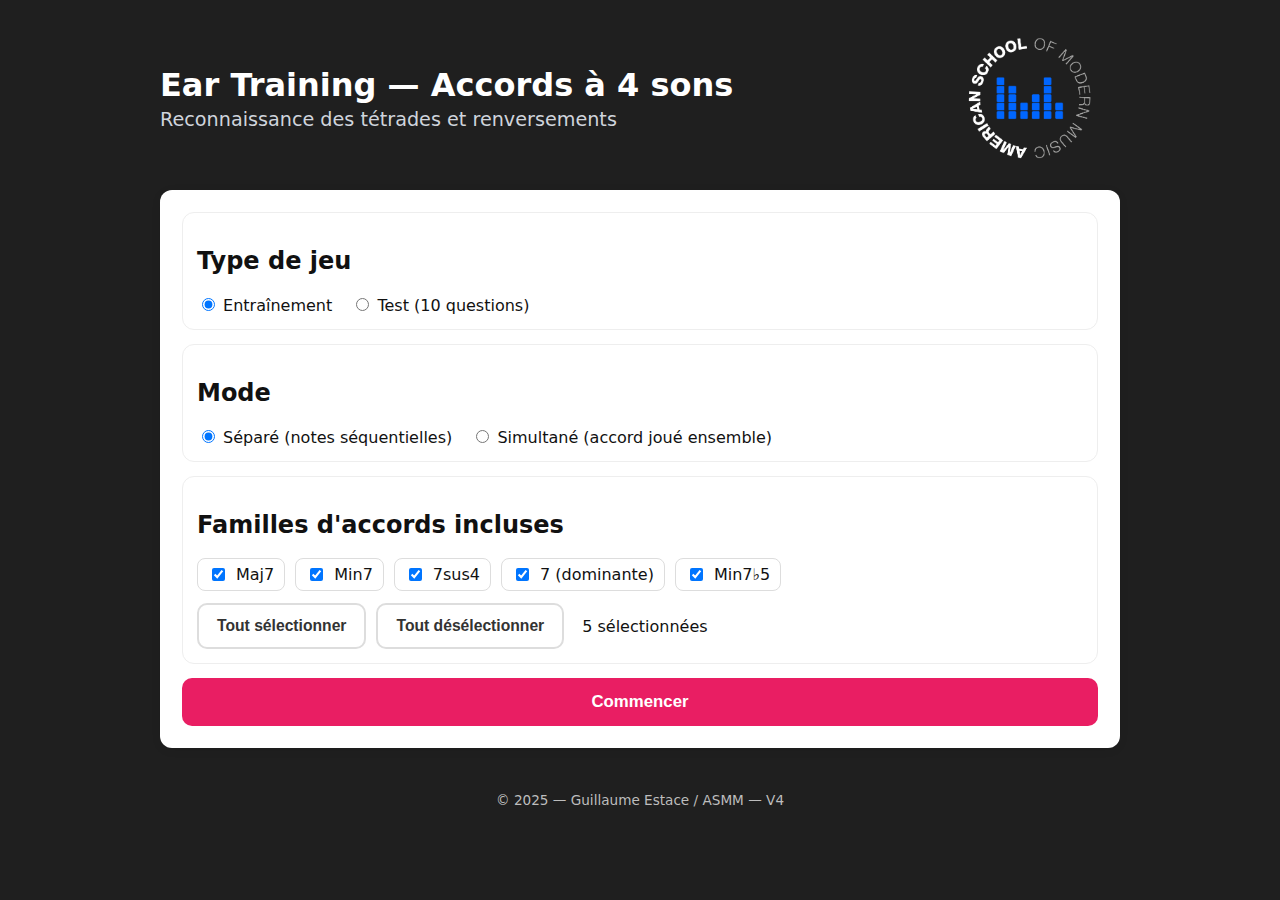
<file: index.html>
<!DOCTYPE html>
<html lang="fr">
<head>
  <meta charset="UTF-8" />
  <meta name="viewport" content="width=device-width, initial-scale=1" />
  <title>Ear Training — Accords à 4 sons</title>
  <link rel="stylesheet" href="styles.css" />
  <style>
    /* Garde tout visible même si un style masque des blocs */
    .triad-selects { display:block !important; }
    .triad-selects select { min-width:180px; margin-right:8px; }
    #chord-checks { display:flex; flex-wrap:wrap; gap:10px; margin-top:10px; }
    #chord-checks label { display:inline-flex; align-items:center; gap:8px; padding:6px 10px; border:1px solid #ddd; border-radius:8px; background:#fff; }
  </style>
</head>
<body>
  <!-- En-tête -->
  <header class="menu-hdr">
    <div>
      <h1>Ear Training — Accords à 4 sons</h1>
      <p class="subtitle">Reconnaissance des tétrades et renversements</p>
    </div>
    <img src="logo.png" alt="Logo ASMM" class="hdr-logo" />
  </header>

  <!-- MENU -->
  <main id="menu">
    <div class="card">
      <h2>Type de jeu</h2>
      <label><input type="radio" name="gametype" value="training" checked> Entraînement</label>
      <label style="margin-left:14px;"><input type="radio" name="gametype" value="test"> Test (10 questions)</label>
    </div>

    <div class="card">
      <h2>Mode</h2>
      <label><input type="radio" name="mode" value="sequential" checked> Séparé (notes séquentielles)</label>
      <label style="margin-left:14px;"><input type="radio" name="mode" value="simultaneous"> Simultané (accord joué ensemble)</label>
    </div>

    <div class="card" id="chord-picker">
      <h2>Familles d'accords incluses</h2>

      <!-- ✅ Cases statiques -->
      <div id="chord-checks">
        <label><input type="checkbox" value="Maj7"  checked> Maj7</label>
        <label><input type="checkbox" value="Min7"  checked> Min7</label>
        <label><input type="checkbox" value="7sus4" checked> 7sus4</label>
        <label><input type="checkbox" value="7"     checked> 7 (dominante)</label>
        <label><input type="checkbox" value="-7b5"  checked> Min7♭5</label>
      </div>

      <div class="buttons-bottom" style="justify-content:flex-start">
        <button id="select-all-chords" class="ctrl-btn white" type="button">Tout sélectionner</button>
        <button id="deselect-all-chords" class="ctrl-btn white" type="button">Tout désélectionner</button>
        <span id="selected-count" style="align-self:center;margin-left:8px;"></span>
      </div>
      <p id="chord-warning" style="color:#d71e14;display:none;margin:6px 0 0;">⚠️ Sélectionnez au moins une famille.</p>
    </div>

    <button id="start-game" class="validate-btn" style="max-width:960px;" type="button">Commencer</button>
  </main>

  <!-- JEU -->
  <main id="game" style="display:none;">
    <div class="hud">
      <div class="hud-left">
        <div id="progress">Question 0/10</div>
        <div id="score">Score : 0</div>
      </div>
      <div id="timing">Temps: 0.0s</div>
    </div>

    <div id="question" class="card"></div>

    <!-- Sélecteurs de réponse -->
    <div class="card triad-selects">
      <select id="chord-select"></select>
      <select id="inversion-select"></select>
      <select id="fundamental-select"></select>
    </div>

    <button id="submit-answer" class="validate-btn" type="button">Valider</button>

    <div id="validation-message" class="feedback"></div>
    <div id="result"></div>

    <div class="buttons-bottom">
      <button id="replay-single-and-chord" class="ctrl-btn" type="button">Réécouter (note + accord)</button>
      <button id="replay-chord-only" class="ctrl-btn" type="button">Réécouter (accord seul)</button>
      <button id="next-question" class="ctrl-btn" type="button">Question suivante</button>
      <button id="restart-test" class="ctrl-btn" type="button">Recommencer le test</button>
      <button id="back-to-menu" class="ctrl-btn white" style="width:100%;" type="button">Menu</button>
    </div>
  </main>

  <footer class="app-footer">© 2025 — Guillaume Estace / ASMM — V4</footer>

  <!-- 👇 même nom que ta version triade -->
  <script src="script.js"></script>
</body>
</html>
</file>
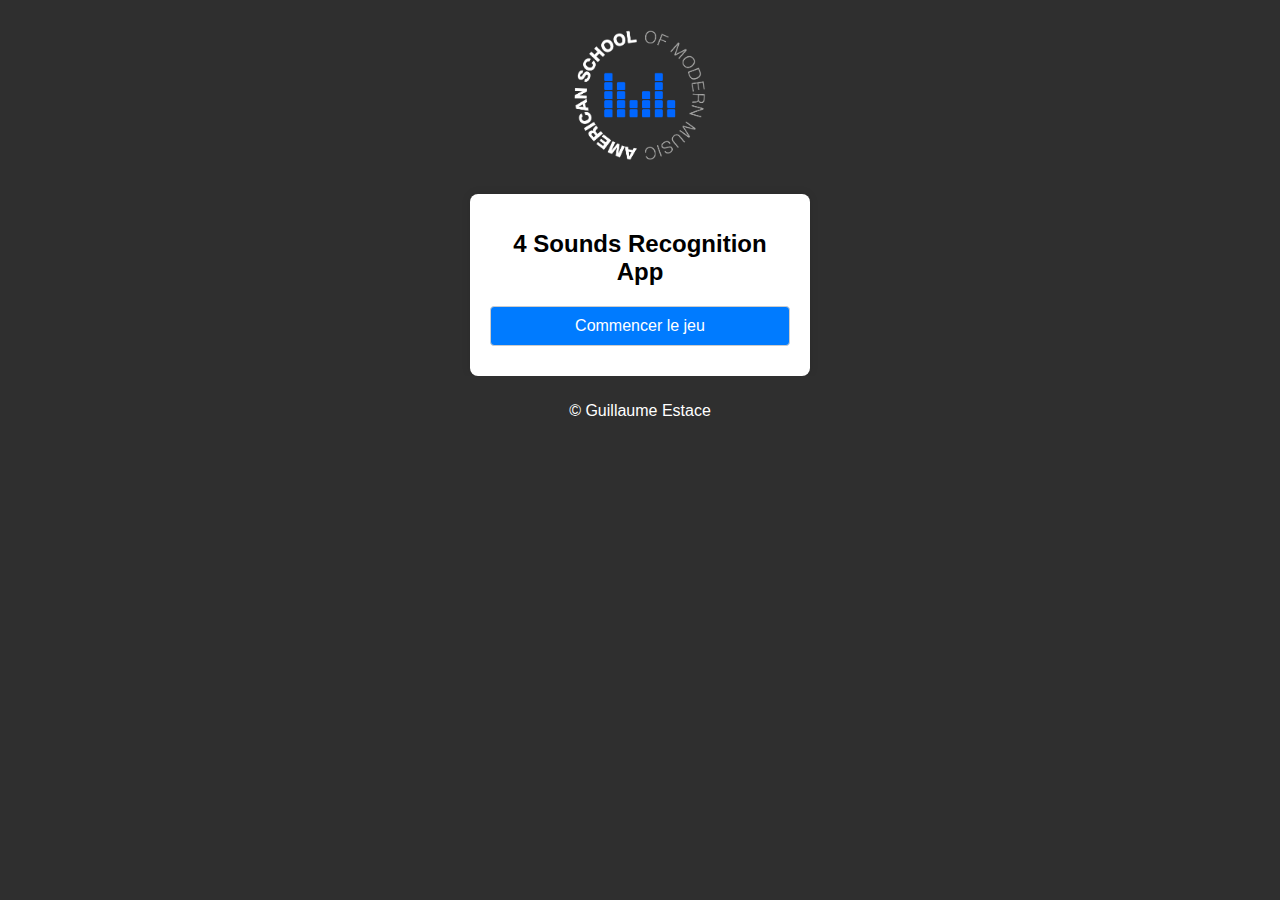
<file: 4 sounds Low v1/index.html>
<!DOCTYPE html>
<html lang="fr">
<head>
    <meta charset="UTF-8">
    <title>Triad App</title>
    <link rel="stylesheet" href="styles.css">
</head>
<body>
    <div id="logo-container">
        <img id="logo" src="logo.png" alt="Logo">
    </div>
    <div id="menu">
        <h1>4 Sounds Recognition App</h1> <!-- Ajout du titre principal de l'application -->
        <button id="start-game">Commencer le jeu</button>
    </div>
    <div id="game" style="display: none;">
        <div id="question"></div>
        <div id="validation-message" style="color: green; font-weight: bold;"></div> <!-- Ajouté pour les messages de validation -->
        <div id="result"></div>
        <div id="options"></div>
        <div id="buttons" class="buttons-bottom">
            <button id="next-question">Next Question</button>
            <button id="back-to-menu">Menu</button>
            <button id="restart-test">Restart test</button>
        </div>
    </div>
    <footer>
        <p>&copy; Guillaume Estace</p>
    </footer>
    <script src="script.js"></script>
</body>
</html>
</file>
<file: styles.css>
/* ===========================
   ASMM Pro Theme — Fuchsia Valider, Bleu ailleurs
   =========================== */

   :root{
    --bg:#1f1f1f;            /* fond global sombre */
    --surface:#ffffff;       /* surface cartes */
    --card:#ffffff;
    --primary:#0a66ff;       /* bleu ASMM */
    --primary-700:#0756d6;
    --fuchsia:#e91e63;       /* bouton Valider */
    --fuchsia-hover:#c2185b;
    --neutral-border:#d0d5dd;
    --text:#111;
    --text-sub:#5a5a5a;
    --text-invert:#fff;
    --shadow:0 2px 10px rgba(0,0,0,.08);
    --radius-lg:12px;
    --radius-md:10px;
  }
  
  /* Reset & base */
  *{box-sizing:border-box;}
  body{
    font-family:system-ui,-apple-system,Segoe UI,Roboto,Arial,sans-serif;
    background:var(--bg);
    color:var(--text);
    margin:0;
    display:flex;
    flex-direction:column;
    align-items:center;
  }
  
  /* ===== Header ===== */
  .menu-hdr{
    width:min(960px,92vw);
    margin:20px 0 8px;
    padding:8px 0;
    display:flex;align-items:center;justify-content:space-between;
  }
  .menu-hdr h1{
    margin:0;
    font-size:clamp(28px,2.5vw,34px);
    font-weight:800;
    color:var(--text-invert);          /* blanc sur fond sombre */
  }
  .menu-hdr .subtitle{
    margin:4px 0 0;
    font-size:clamp(16px,1.5vw,20px);
    color:#cfd4dc;                     /* lisible sur fond sombre */
  }
  .hdr-logo{
    width:clamp(110px,20vw,180px)!important;
    max-height:140px;
    height:auto;
    object-fit:contain;
    display:block;
  }
  
  /* ===== Containers ===== */
  #menu,#game{
    background:var(--surface);
    width:min(960px,92vw);
    padding:clamp(16px,2.6vw,22px);
    border-radius:var(--radius-lg);
    margin:6px 0 18px;
    box-shadow:var(--shadow);
  }
  .card{
    background:var(--card);
    border-radius:var(--radius-lg);
    padding:14px;
    margin-bottom:14px;
    border:1px solid #eee;
  }
  
  /* ===== HUD ===== */
  .hud{
    display:flex;align-items:center;justify-content:space-between;
    gap:14px;margin-bottom:10px;
  }
  .hud-left>div{line-height:1.25;}
  #timing{font-weight:600;}
  
  /* ===== Question ===== */
  #question{
    background:#f9fbff;
    border:1px solid #e7eefb;
    color:#111;
  }
  
  /* ===== Selects ===== */
  .triad-selects{
    display:grid;grid-template-columns:1fr;gap:10px;margin-bottom:6px;
  }
  select{
    width:100%;
    padding:12px 14px;
    border-radius:var(--radius-md);
    border:1.5px solid var(--neutral-border);
    font-size:1rem;
    font-weight:700;         /* meilleure lisibilité */
    background:#fff;
    color:#111;
  }
  select:focus-visible{outline:2px solid #99bdff;outline-offset:2px;}
  
  /* ===== Bouton Valider (fuchsia) ===== */
  .validate-btn{
    width:100%;
    padding:14px 16px;
    border:none;
    border-radius:var(--radius-md);
    font-size:1.05rem;
    font-weight:800;
    background:var(--fuchsia);
    color:var(--text-invert);
    cursor:pointer;
    transition:transform .15s ease,background .15s ease;
  }
  .validate-btn:hover{background:var(--fuchsia-hover);transform:translateY(-1px);}
  .validate-btn:active{transform:translateY(0);}
  
  /* ===== Boutons (bleus par défaut) + blanc pour Menu ===== */
  .buttons-bottom{
    display:flex;flex-wrap:wrap;justify-content:center;gap:10px;margin-top:12px;
  }
  .ctrl-btn{
    padding:12px 18px;
    font-size:.98rem;
    font-weight:800;
    border-radius:var(--radius-md);
    cursor:pointer;
    border:2px solid transparent;
    background:var(--primary);   /* TOUS bleus par défaut */
    color:#fff;
    transition:background .12s ease,transform .12s ease;
  }
  .ctrl-btn:hover{transform:translateY(-1px);}
  .ctrl-btn:active{transform:translateY(0);background:var(--primary-700);}
  
  /* Variante blanche (ex: bouton Menu) */
  .ctrl-btn.white{
    background:#fff;
    color:#333;
    border:2px solid #ddd;
  }
  .ctrl-btn.white:hover{box-shadow:0 2px 8px rgba(0,0,0,.06);}
  
  /* ===== Feedback & Résultats ===== */
  .feedback{
    min-height:28px;
    margin:10px 0 12px;
    font-size:1rem;
    font-weight:600;
    text-align:center;
  }
  .feedback.ok{color:#1f8b24;}
  .feedback.err{color:#c62828;}
  
  #result{margin-top:18px;text-align:center;line-height:1.5;}
  .score-img{display:block;margin:12px auto 16px;max-width:230px;height:auto;}
  @media(max-width:600px){.score-img{max-width:180px;}}
  
  /* Scoreboard responsive */
  .table-wrap{max-width:100%;overflow:auto;-webkit-overflow-scrolling:touch;}
  .score-table{width:100%;border-collapse:collapse;}
  .score-table th,.score-table td{
    border-bottom:1px solid #eaeaea;
    padding:8px 10px;
    text-align:center;
  }
  @media(max-width:600px){
    .score-table thead{display:none;}
    .score-table,.score-table tbody,.score-table tr,.score-table td{
      display:block;width:100%;
    }
    .score-table tr{
      margin-bottom:14px;
      border:1px solid #eaeaea;
      border-radius:10px;
      padding:8px;
      background:#fafafa;
    }
    .score-table td{
      text-align:left;
      border:none;
      padding:6px;
      font-size:14px;
    }
    .score-table td::before{
      content:attr(data-label);
      font-weight:700;
      display:inline-block;
      min-width:110px;
      margin-right:6px;
    }
  }
  
  /* ===== Footer ===== */
  .app-footer{margin:26px 0 20px;font-size:.85rem;color:#bdbdbd;text-align:center;}
  
  /* ===== Responsive layout boutons (mobile “tactile”) ===== */
  @media(min-width:680px){
    .triad-selects{grid-template-columns:1fr 1fr 1fr 1fr;}
  }
  @media(max-width:600px){
    .hdr-logo{width:120px!important;}
    /* Alignement clean en 2 colonnes pour les contrôles */
    .buttons-bottom{
      display:grid;
      grid-template-columns:1fr 1fr;
      gap:10px;
    }
    .ctrl-btn{width:100%;text-align:center;}
    .ctrl-btn.white{
      grid-column:1/-1; /* bouton Menu en pleine largeur */
      width:100%;
    }
    /* === Harmonisation de l'espacement des 3 selects en mode TEST (4-sons) === */
/* Force une grille avec un écart constant entre les selects */
#game .triad-selects{
  display: grid;
  grid-template-columns: 1fr;   /* 1 colonne sur mobile comme dans ta triade */
  gap: 14px;                    /* même espace vertical entre chaque select */
  margin-bottom: 12px;          /* air sous le bloc selects, avant le bouton Valider */
}

/* Supprime toute marge résiduelle injectée par d'autres styles */
#game .triad-selects > *{
  margin: 0 !important;
}

/* Hauteur homogène des champs (optionnel, identique à la triade) */
#game .triad-selects select{
  height: 56px;
  border-radius: 12px;
  font-weight: 700;
}
  }
</file>
<file: 4 sounds Low v1/styles.css>
body {
    font-family: Arial, sans-serif;
    margin: 0;
    padding: 0;
    display: flex;
    flex-direction: column;
    align-items: center;
    background-color: #2f2f2f; /* Gris anthracite */
}

/* Styles pour les boutons */
button {
    padding: 10px 20px;
    font-size: 16px;
    border: none;
    cursor: pointer;
}

#logo-container {
    width: 100%;
    text-align: center;
    margin-top: 20px;
}

#logo {
    max-width: 150px;
}

#menu, #game {
    background-color: #fff;
    padding: 20px;
    border-radius: 8px;
    box-shadow: 0 0 10px rgba(0, 0, 0, 0.1);
    width: 300px;
    text-align: center;
    margin-top: 20px;
}

h1 {
    font-size: 24px;
    margin-bottom: 20px;
}

label {
    display: block;
    margin-bottom: 5px;
    font-weight: bold;
}

select, button {
    width: 100%;
    padding: 10px;
    margin-bottom: 10px;
    border: 1px solid #ccc;
    border-radius: 4px;
    font-size: 16px;
}

button {
    background-color: #007bff;
    color: #fff;
    cursor: pointer;
}

button:hover {
    background-color: #0056b3;
}

#notes-played {
    margin-bottom: 20px;
    font-size: 18px;
    font-weight: bold;
}

#result {
    margin-top: 20px;
    font-size: 18px;
    font-weight: bold;
}

.options {
    display: flex;
    flex-direction: column;
    align-items: center;
    margin-top: 20px;
}

.columns-container {
    display: flex;
    justify-content: space-around;
    width: 100%;
}

.column {
    display: flex;
    flex-direction: column;
    align-items: center;
}

.option {
    margin: 5px;
    padding: 10px;
    background-color: #007bff;
    color: #fff;
    border: none;
    border-radius: 4px;
    cursor: pointer;
}

.option:hover {
    background-color: #0056b3;
}

.center-buttons {
    display: flex;
    justify-content: center;
    margin-top: 20px;
}

.center-buttons button {
    margin: 0 10px;
}

#replay-interval {
    background-color: green;
    color: white;
    padding: 10px 20px;
    border: none;
    cursor: pointer;
}

footer {
    margin-top: auto;
    padding: 10px;
    background-color: #2f2f2f;
    color: white;
    text-align: center;
    width: 100%;
}

/* Media Queries */
@media (max-width: 600px) {
    #logo-container {
        margin: 10px;
    }

    button {
        font-size: 14px;
        padding: 8px 16px;
    }

    footer {
        padding: 5px 0;
    }
}
</file>
